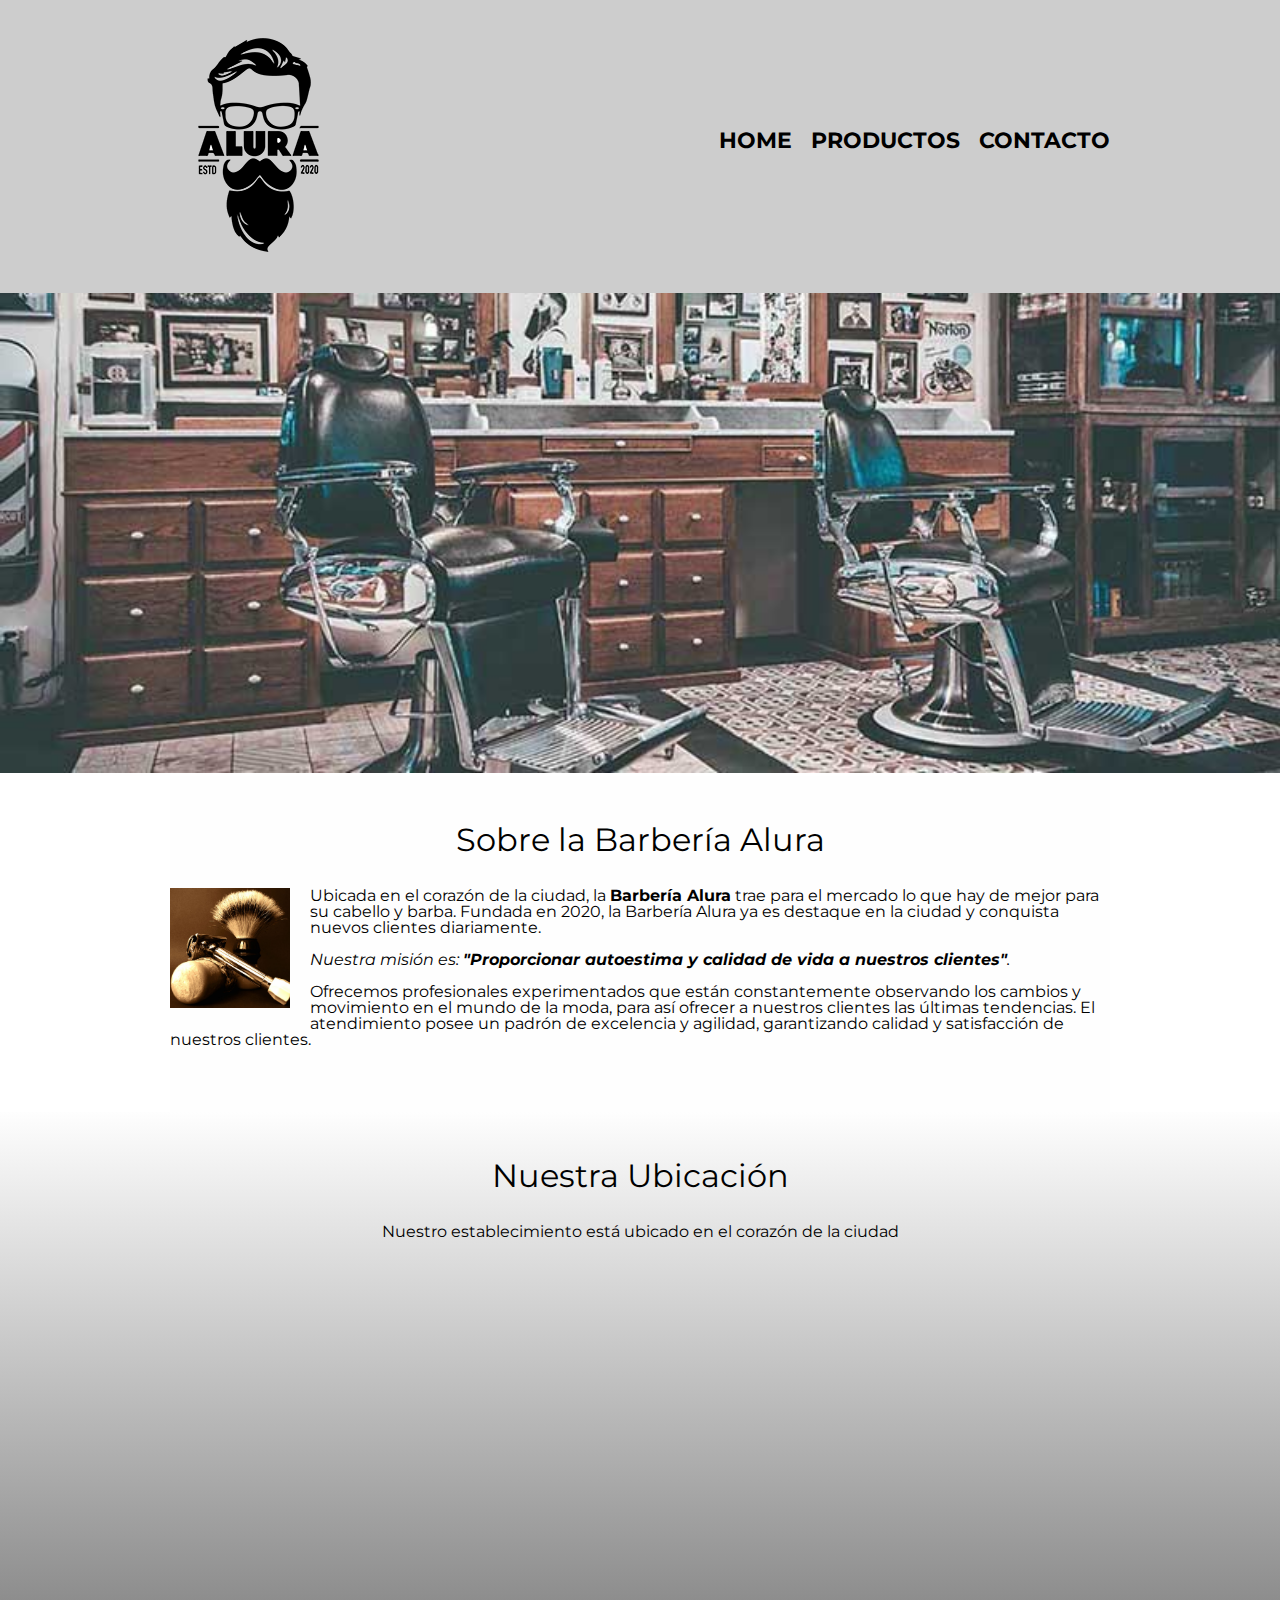
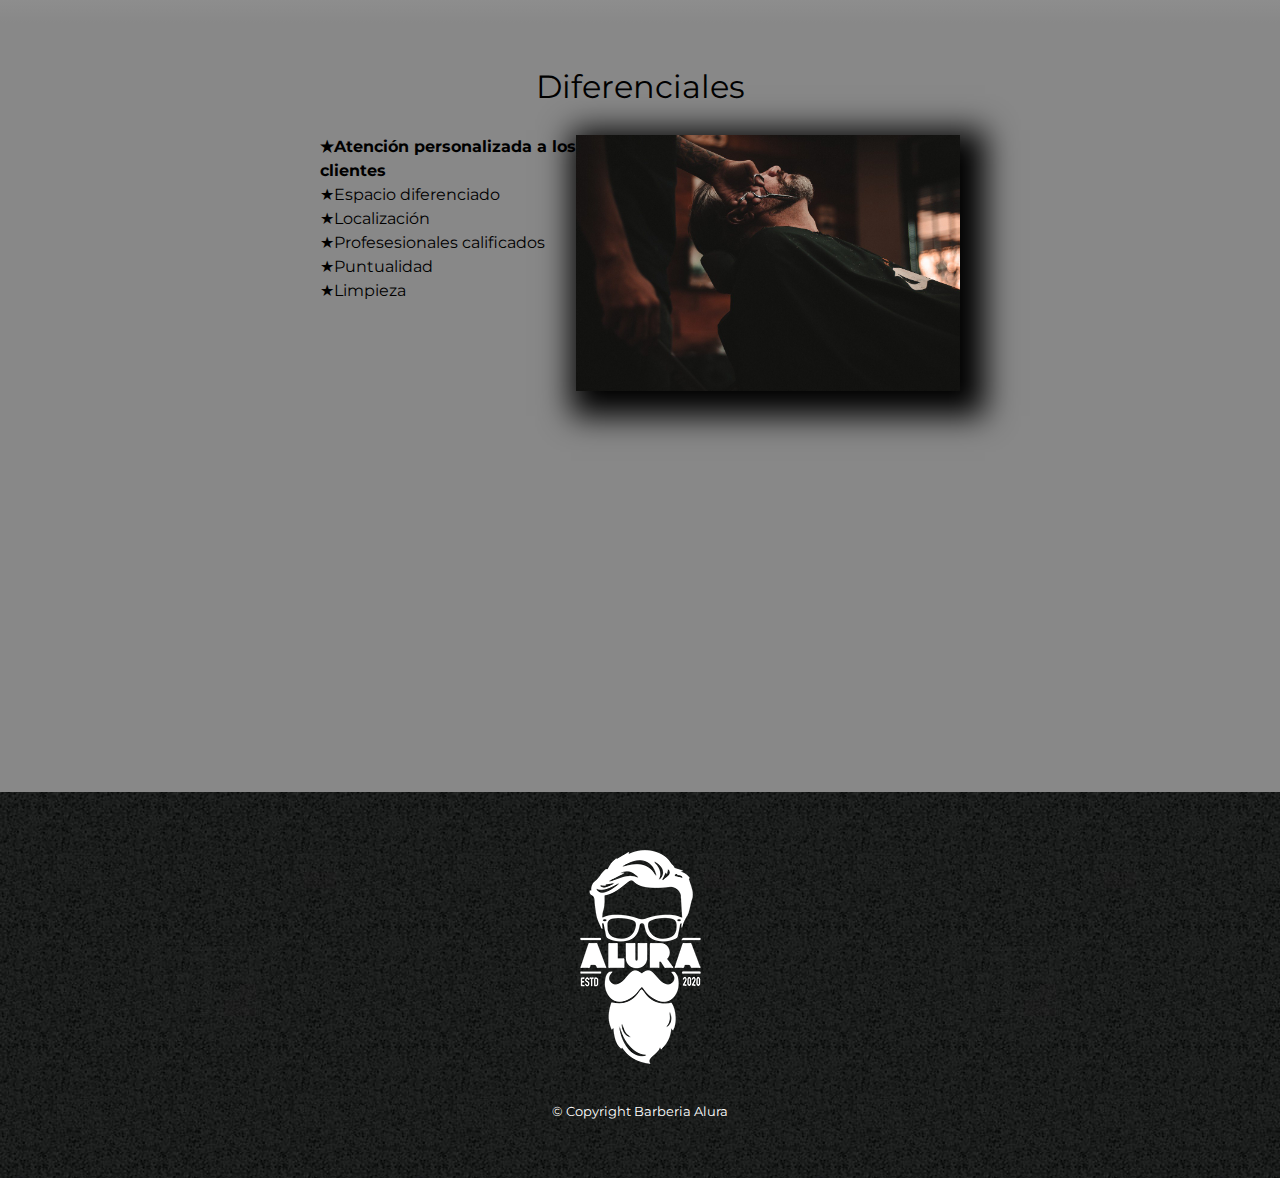
<file: index.html>
<!DOCTYPE html>

<html lang="es">
    
    <head>

        <meta charset="UTF-8"> 
        <meta name="viewport" content="width=device-width">
        <title>Barbería Alura</title>
        <link rel="stylesheet" href="reset.css">
        <link rel="stylesheet" href="style.css">
        <link rel="preconnect" href="https://fonts.googleapis.com">
        <link rel="preconnect" href="https://fonts.gstatic.com" crossorigin>
        <link href="https://fonts.googleapis.com/css2?family=Montserrat:wght@300&display=swap" rel="stylesheet">
    
    </head>

    <body>

        <header>
            <div class="caja">
                <h1>
                    <img src="imagenes/logo.png">
                </h1>
                <nav>
                    <ul>
                        <li><a href="index.html">Home</a></li>
                        <li><a href="productos.html">Productos</a></li>
                        <li><a href="contacto.html">Contacto</a></li>
                    </ul>
                </nav>
            </div>
        </header>

        <img class="banner" src="banner/banner.jpg">
        
        <main>
            <section class="principal">

                <h2 class="titulo-principal">Sobre la Barbería Alura</h2>

                <img class="utensilios" src="imagenes/utensilios.jpg" alt="utensilios de un barbero">
    
                <p>Ubicada en el corazón de la ciudad, la <strong>Barbería Alura</strong> trae para el mercado lo que hay de mejor para su cabello y barba. Fundada en 2020, la Barbería Alura ya es destaque en la ciudad y conquista nuevos clientes diariamente.</p>
    
                <p id="mision"><em>Nuestra misión es: <strong>"Proporcionar autoestima y calidad de vida a nuestros clientes"</strong>.</em></p>
    
                <p>Ofrecemos profesionales experimentados que están constantemente observando los cambios y movimiento en el mundo de la moda, para así ofrecer a nuestros clientes las últimas tendencias. El atendimiento posee un padrón de excelencia y agilidad, garantizando calidad y satisfacción de nuestros clientes.</p> 
    
            </section>

            <section class="mapa">
                <h3 class=" titulo-principal">Nuestra Ubicación</h3>
                <p>Nuestro establecimiento está ubicado en el corazón de la ciudad</p>
                <div class="mapa-contenido">
                    <iframe src="https://www.google.com/maps/embed?pb=!1m18!1m12!1m3!1d3656.449840476997!2d-46.63452594967273!3d-23.588194784594304!2m3!1f0!2f0!3f0!3m2!1i1024!2i768!4f13.1!3m3!1m2!1s0x94ce5a2b2ed7f3a1%3A0xab35da2f5ca62674!2sCaelum%20-%20Education%20and%20Innovation!5e0!3m2!1ses-419!2sar!4v1651857240490!5m2!1ses-419!2sar" width="100%" height="300" style="border:0;" allowfullscreen="" loading="lazy" referrerpolicy="no-referrer-when-downgrade"></iframe>
                </div>
                
            </section>
    
            <section class="diferenciales">
    
                <h3 class="titulo-principal">Diferenciales</h3>

                <div class="contenido-diferenciales">
                    <ul class="lista-diferenciales">
                        <li class="items">Atención personalizada a los clientes</li>
                        <li class="items">Espacio diferenciado</li>
                        <li class="items">Localización</li>
                        <li class="items">Profesesionales calificados</li>
                        <li class="items">Puntualidad</li>
                        <li class="items">Limpieza</li>
                    </ul><img src="diferenciales/diferenciales.jpg" class="imagen-diferenciales">

                </div>

                <div class="video">
                    <iframe width="560" height="315" src="https://www.youtube.com/embed/wcVVXUV0YUY" title="YouTube video player" frameborder="0" allow="accelerometer; autoplay; clipboard-write; encrypted-media; gyroscope; picture-in-picture" allowfullscreen></iframe>
                </div>
    
            </section>

        </main>

        <footer>
            <img src="imagenes/logo-blanco.png">
            <p class="copyright">&copy Copyright Barberia Alura</p>
        </footer>
        
        
    </body>
</html>
</file>
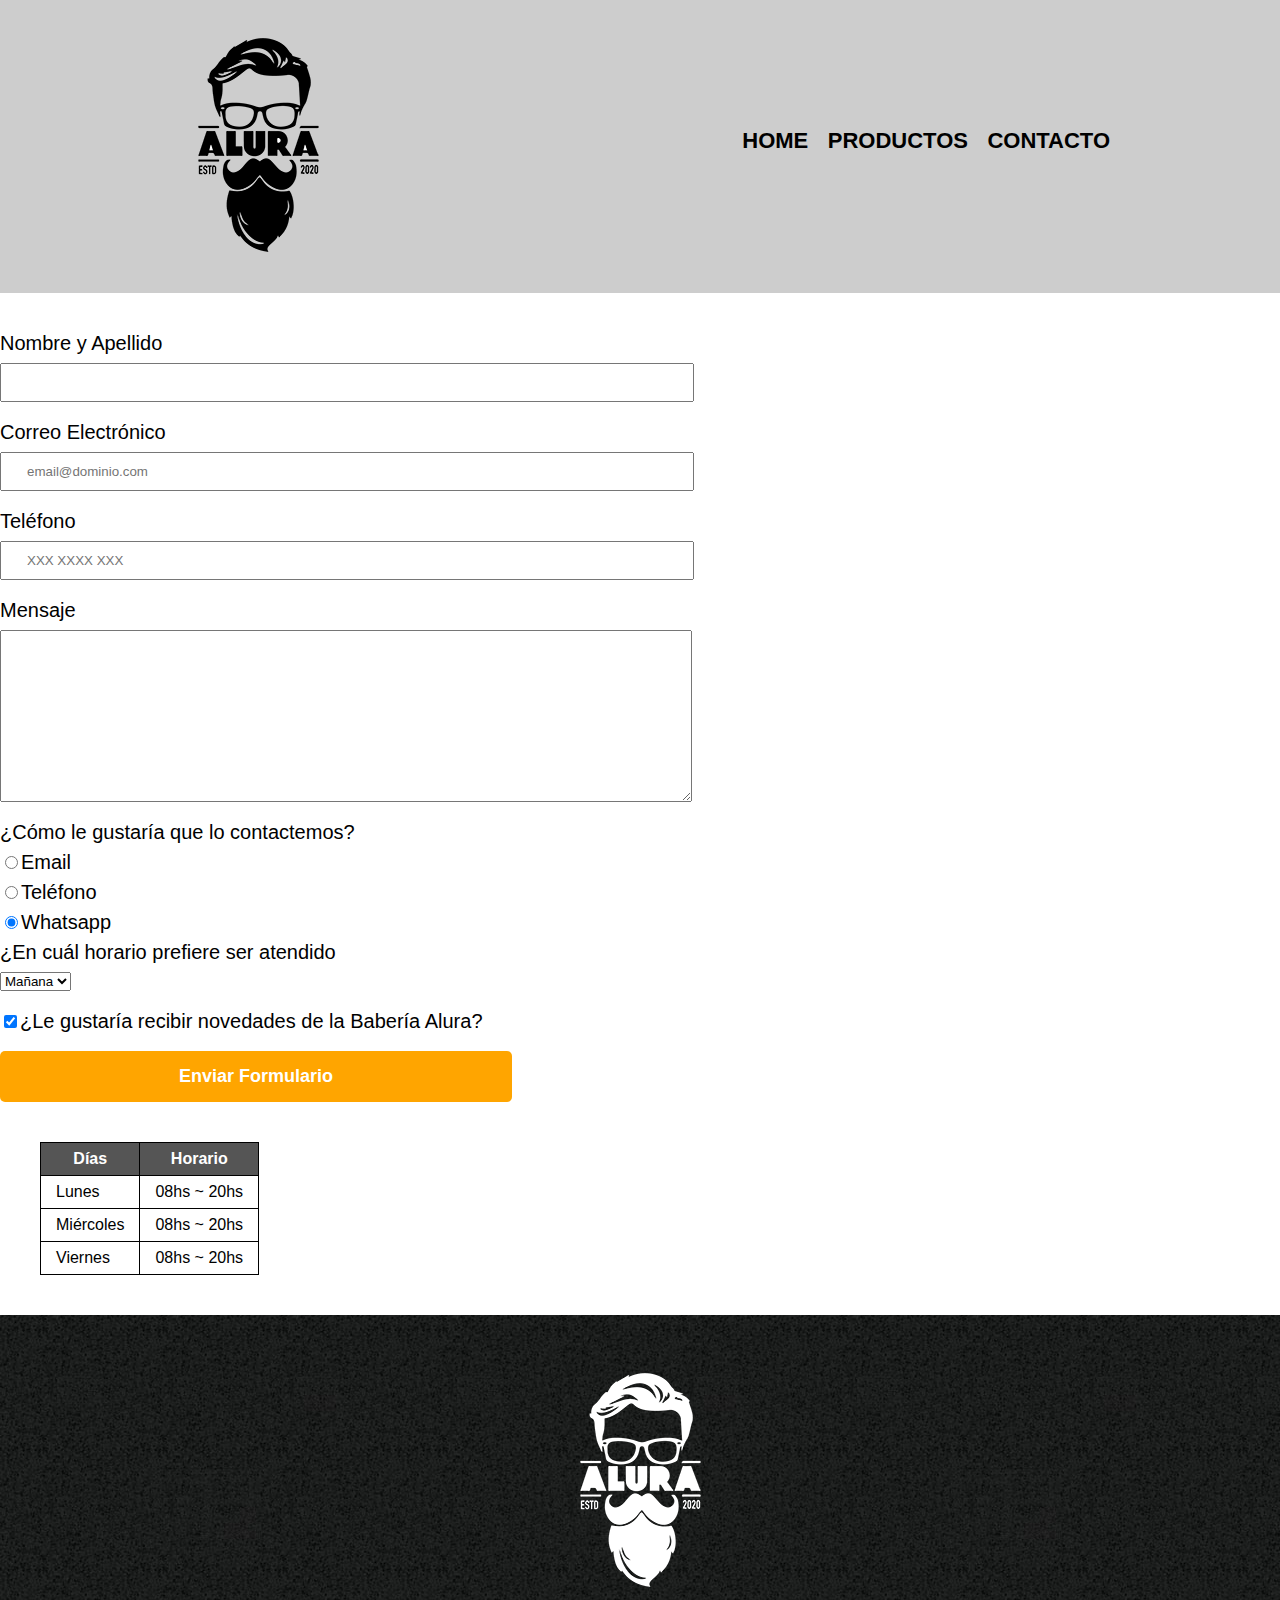
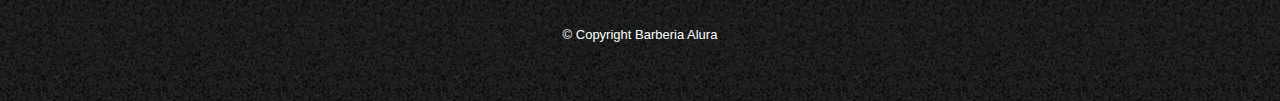
<file: contacto.html>
<!DOCTYPE html>
<html lang="en">
<head>
    <meta charset="UTF-8">
    <meta http-equiv="X-UA-Compatible" content="IE=edge">
    <meta name="viewport" content="width=device-width, initial-scale=1.0">
    <title>Contacto - Barberia Alura</title>
    <link rel="stylesheet" href="reset.css">
    <link rel="stylesheet" href="style.css">
</head>

<body>
    <header>
        <div class="caja">
            <h1>
                <img src="imagenes/logo.png">
            </h1>
            <nav>
                <ul>
                    <li><a href="index.html">Home</a></li>
                    <li><a href="productos.html">Productos</a></li>
                    <li><a href="contacto.html">Contacto</a></li>
                </ul>
            </nav>
        </div>
    </header>

    <main>
        <form>
            <label for="nombreapellido">Nombre y Apellido</label>
            <input type="text" id="nombreapellido" class="input-padron" required>

            <label for="correoelectronico">Correo Electrónico</label>
            <input type="email" id="correoelectronico" class="input-padron" required placeholder="email@dominio.com">

            <label for="telefono">Teléfono</label>
            <input type="tel" id="telefono" class="input-padron" required placeholder="XXX XXXX XXX">

            <label for="mensaje">Mensaje</label>
            <textarea cols="70" rows="10" id="mensaje" class="input-padron" required></textarea>

            <fieldset>
                <legend>¿Cómo le gustaría que lo contactemos?</legend>

                <label for="radio-email"><input type="radio" name="contacto" value="email" id="radio-email">Email</label>
                
                <label for="radio-telefono"><input type="radio" name="contacto" value="telefono" id="radio-telefono">Teléfono</label>

                <label for="radio-whatsapp"><input type="radio" name="contacto" value="whatsapp" id="radio-whatsapp" checked>Whatsapp</label>
            
            </fieldset>

            <fieldset>
                <legend>¿En cuál horario prefiere ser atendido</legend>
                <select>
                    <option>Mañana</option>
                    <option>Tarde</option>
                    <option>Noche</option>
                </select>
            </fieldset>

            <label class="checkbox"><input type="checkbox" checked>¿Le gustaría recibir novedades de la Babería Alura?</label>

            <input type="submit" value="Enviar Formulario" class="enviar">

        </form>

        <table>
            <thead>
                <tr>
                    <th>Días</th>
                    <th>Horario</th>
                </tr>
            </thead>

            <tbody>
                <tr>
                    <td>Lunes</td>
                    <td>08hs ~ 20hs</td>
                </tr>
    
                <tr>
                    <td>Miércoles</td>
                    <td>08hs ~ 20hs</td>
                </tr>
    
                <tr>
                    <td>Viernes</td>
                    <td>08hs ~ 20hs</td>
                </tr>
            </tbody>

        </table>


    </main>
    
    <footer>
        <img src="imagenes/logo-blanco.png">
        <p class="copyright">&copy Copyright Barberia Alura</p>
    </footer>

</body>
</file>
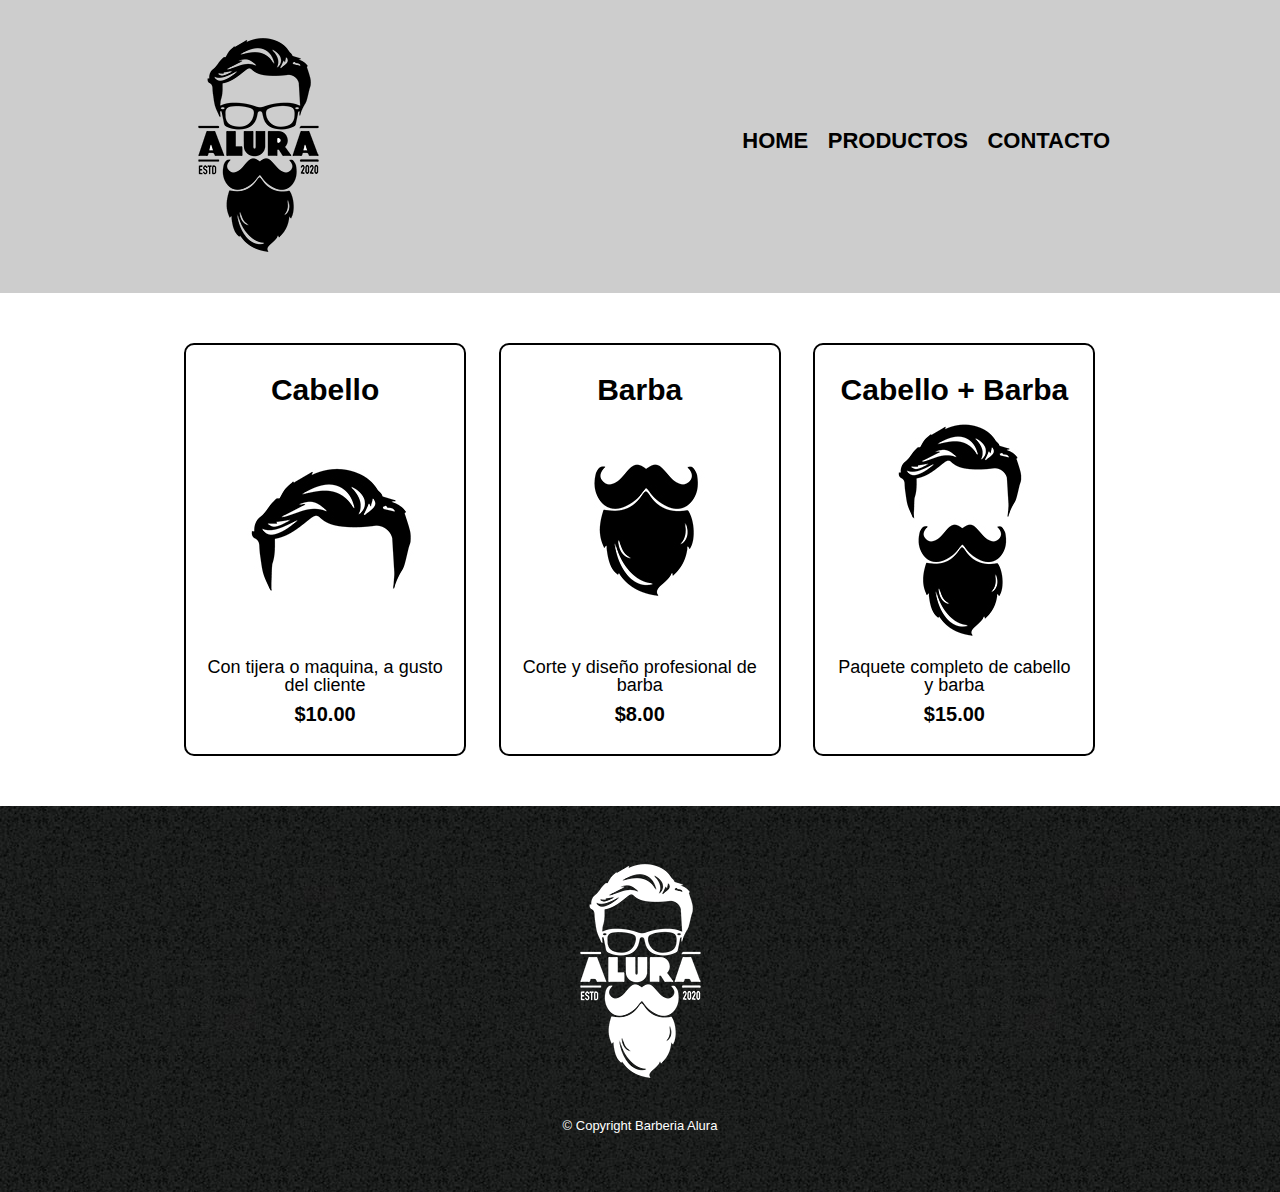
<file: productos.html>
<!DOCTYPE html>
<html lang="en">
<head>
    <meta charset="UTF-8">
    <meta http-equiv="X-UA-Compatible" content="IE=edge">
    <meta name="viewport" content="width=device-width, initial-scale=1.0">
    <title>Productos - Barberia Alura</title>
    <link rel="stylesheet" href="reset.css">
    <link rel="stylesheet" href="style.css">
</head>

<body>
    <header>
        <div class="caja">
            <h1>
                <img src="imagenes/logo.png">
            </h1>
            <nav>
                <ul>
                    <li><a href="index.html">Home</a></li>
                    <li><a href="productos.html">Productos</a></li>
                    <li><a href="contacto.html">Contacto</a></li>
                </ul>
            </nav>
        </div>
    </header>

    <main>
        <ul class="productos">
            <li>
                <h2>Cabello</h2>
                <img src="imagenes/cabello.jpg" alt="">
                <p class="producto-descripcion">Con tijera o maquina, a gusto del cliente</p>
                <p class="producto-precio">$10.00</p>
            </li>

            <li>
                <h2>Barba</h2>
                <img src="imagenes/barba.jpg" alt="">
                <p class="producto-descripcion">Corte y diseño profesional de barba</p>
                <p class="producto-precio">$8.00</p>
            </li>

            <li>
                <h2>Cabello + Barba</h2>
                <img src="imagenes/cabello+barba.jpg" alt="">
                <p class="producto-descripcion">Paquete completo de cabello y barba</p>
                <p class="producto-precio">$15.00</p>
            </li>
        </ul>
    </main>

    <footer>
        <img src="imagenes/logo-blanco.png">
        <p class="copyright">&copy Copyright Barberia Alura</p>
    </footer>

</body>

</html>
</file>
<file: style.css>
body{
    font-family: 'Montserrat', sans-serif;
}
header{
    background-color: #BBBB;
    padding: 20px 0;
}
.caja{
    width: 940px;
    position: relative;
    margin:0 auto;
}
nav {
    position: absolute;
    top:110px;
    right: 0;
}

nav li{
    display: inline; 
    margin: 0 0 0 15px;
}

nav a{
    text-transform: uppercase;
    color:#000000;
    font-weight: bold;
    font-size: 22px;
    text-decoration: none;
}

nav a:hover{
    color: #c78c19;
    text-decoration: underline;
}

.productos{
    width: 940px;
    margin: 0 auto;
    padding: 50px;
}
.productos li{
    display: inline-block;
    text-align: center;
    width: 30%;
    vertical-align: top;
    margin: 0 1.5%;
    padding: 30px 20px;
    box-sizing: border-box;
    border: 2px solid #000000;
    border-radius: 10px;
}

.productos li:hover{
    border-color: #c78c19;
}

.productos li:active{
    border-color: #088c19;
}

.productos h2{
    font-size: 30px;
    font-weight: bold;
}

.productos li:hover h2{
    font-size: 33px;
}

.producto-descripcion{
    font-size: 18px;
}

.producto-precio{
    font-size: 20px;
    font-weight: bold;
    margin-top: 10px;
}

footer{
    text-align: center;
    background: url(imagenes/bg.jpg);
    padding: 40px;
}

.copyright{
  color: #FFFFFF;
  font-size: 13px;  
  margin: 20px;
}

form{
    margin: 40px 0;
}

form label, form legend{
    display: block;
    font-size:20px;
    margin: 0 0 10px;
}

.input-padron{
    display: block;
    margin: 0 0 20px;
    padding: 10px 25px;
    width: 50%;
}

.checkbox{
    margin: 20px 0;
}

.enviar{
    width: 40%;
    padding: 15px 0;
    font-size: 18px;
    font-weight: bold;
    color: white;
    background-color: orange;
    border: none;
    border-radius:5px;
    transition: 1s all;
    cursor: pointer;
}

.enviar:hover{
    background-color:green;
    transform: scale(1.2);
}

table{
    margin: 40px 40px;
}

thead{
    background: #555555;
    color: white;
    font-weight: bold;
}

td,th{
    border: 1px solid #000000;
    padding: 8px 15px;
}

/*CSS para nuestra home*/

.banner{
    width: 100%;
}

.principal{
    padding: 3em 0;
    background: #fefefe;
    width: 940px;
    margin: 0 auto;
}

.titulo-principal{
    text-align: center;
    font-size: 2em;
    margin: 0 0 1em;
    clear: left;
}


.principal p{
    margin: 0 0 1em; 
}

.principal strong{
    font-weight: bold;
}

.principal em{
    font-style: italic;
}

.utensilios{
    width: 120px;
    float: left;
    margin: 0 20px 20px 0;
}

.mapa{
    padding: 3em 0;
    background: linear-gradient(#FEFEFE, #888888);
}

.mapa p{
    margin: 0 0 2em;
    text-align: center;
}

.mapa-contenido{
    width: 940px;
    margin: 0 auto;

}

.diferenciales{
    padding: 3em 0;
    background: #888888;
}

.contenido-diferenciales{
    width: 640px;
    margin: 0 auto;
}

.lista-diferenciales{
    width: 40%;
    display: inline-block;
    vertical-align: top;
}

.items{
    line-height: 1.5;
}

.items:before{
    content: "★";
}

.items:first-child{
    font-weight: bold;
}

.imagen-diferenciales{
    width: 60%;
    transition: 400ms;
    box-shadow: 10px 10px 30px 15px #000000;
}

.imagen-diferenciales:hover{
    opacity:0.3;
}

.video{
    width: 560px;
    margin: 1em auto;
}

@media screen and (max-width:480px){
    h1{
        text-align: center;
    }
    nav{
        position: static;
    }
    .caja, .principal, .mapa-contenido, .contenido-diferenciales, .video{
        width: auto;
    }
    .lista-diferenciales, .imagen-diferenciales{
        width: 100%;
    }
}
</file>
